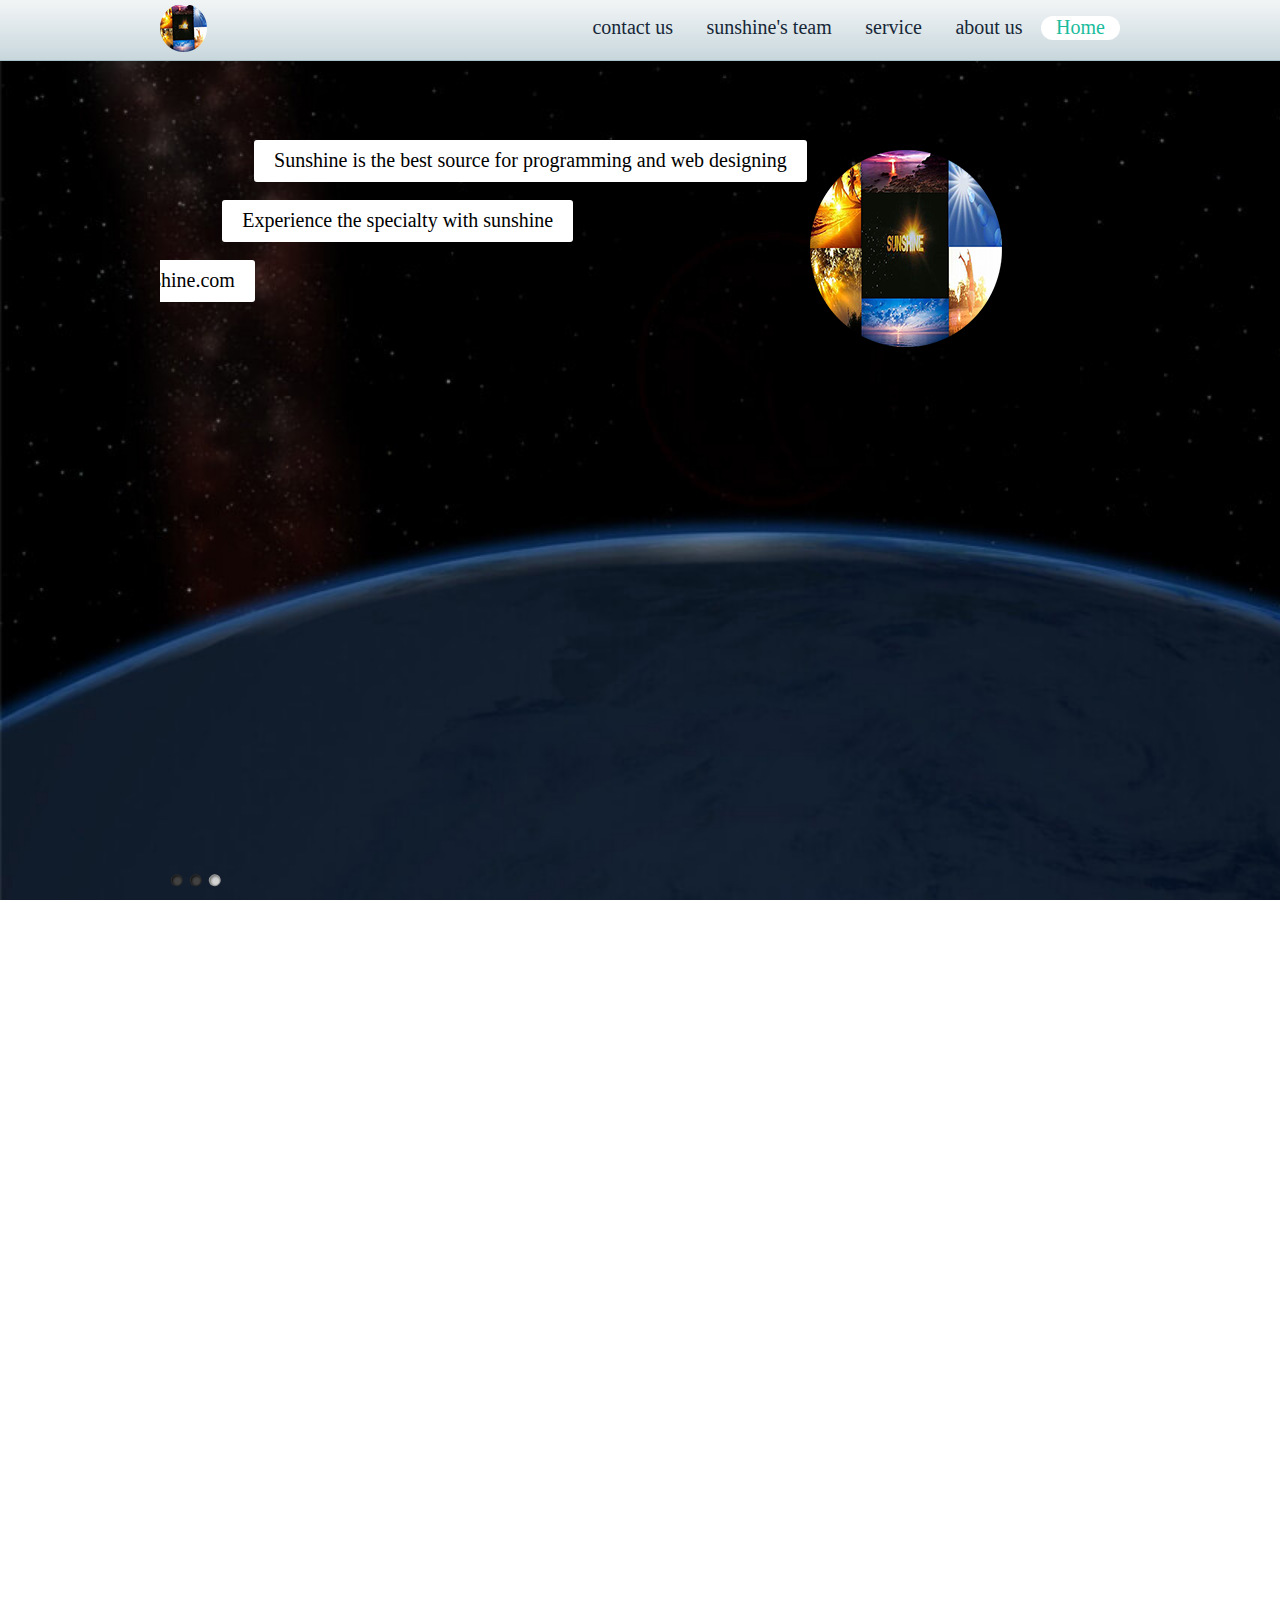
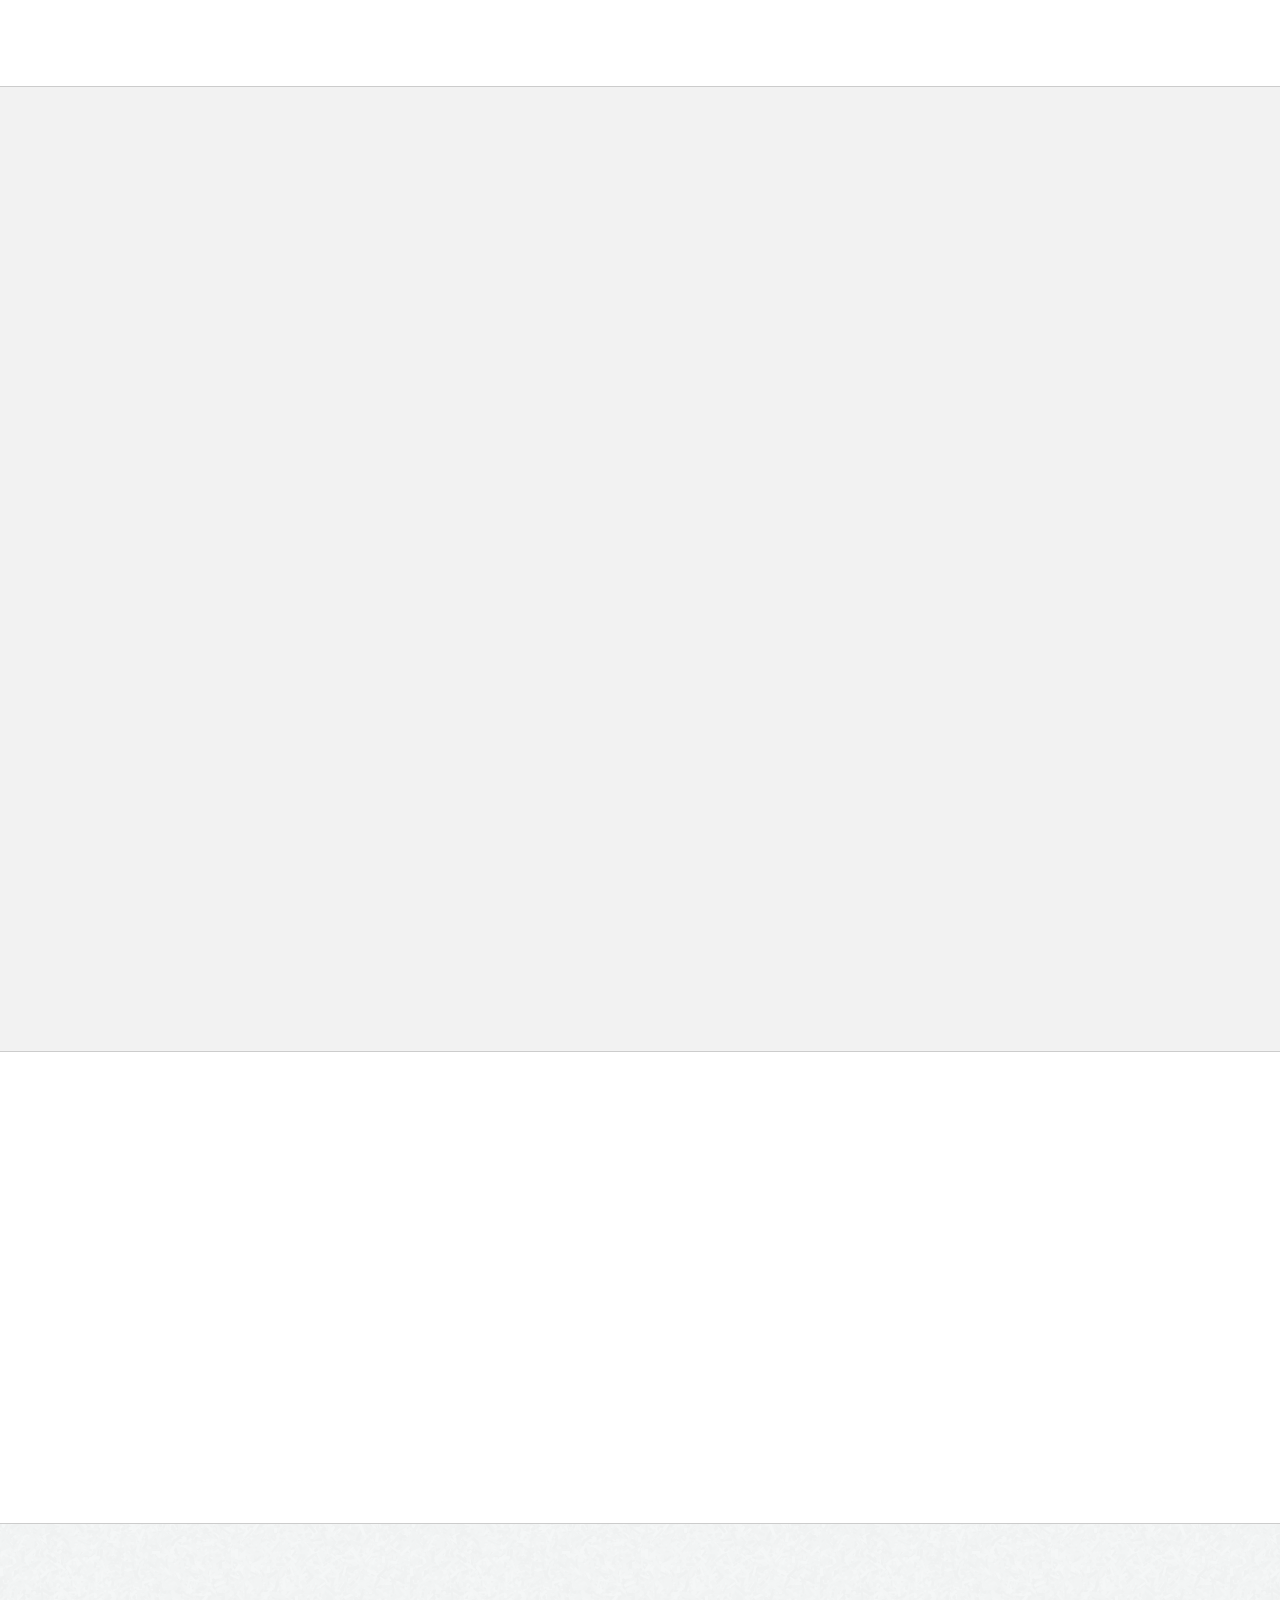
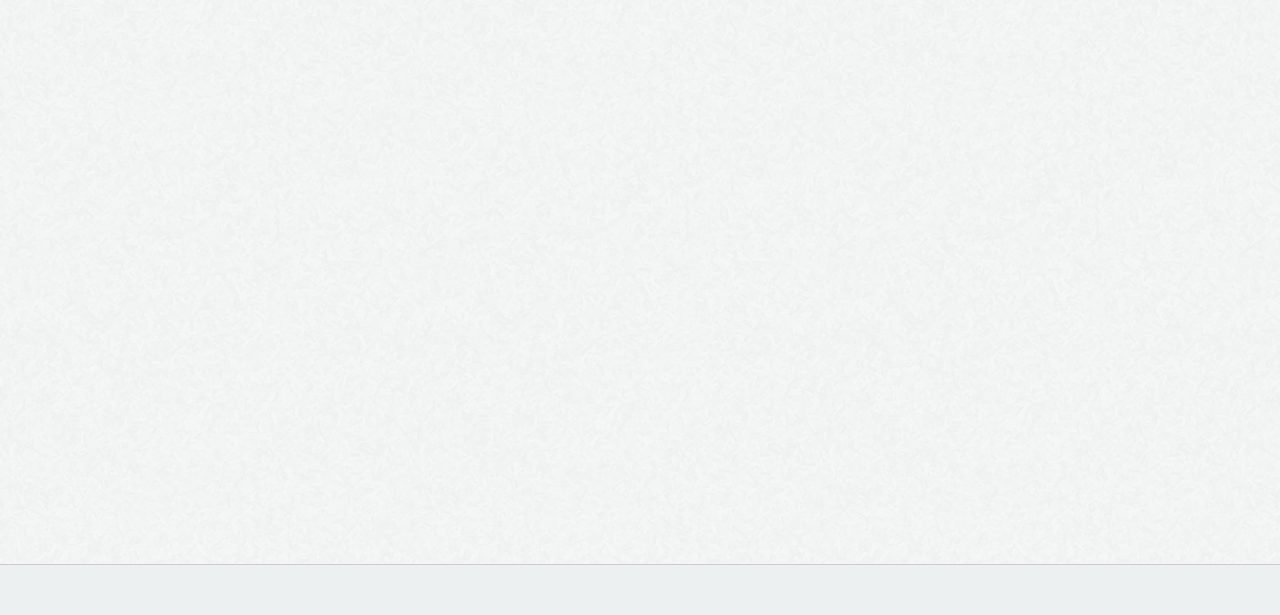
<file: index.html>
<!DOCTYPE html>
<html>
<head lang="en">
    <meta charset="UTF-8">
    <title>world</title>
    <link rel="stylesheet" href="assets/reset.css">
    <link rel="stylesheet" href="assets/style.css">
    <link rel="icon" href="assets/images/icon.png" type="image/x-icon">

    <script type="text/javascript" src="assets/jquery.min.js"></script>

    <!-- Fraction SLider Files-->
    <link href="assets/fractionslider/css/fractionslider.css" rel="stylesheet" />
    <script type="text/javascript" src="assets/fractionslider/jquery.fractionslider.js"></script>


    <!-- WOW : http://mynameismatthieu.com/WOW/docs.html-->
    <link rel="stylesheet" href="assets/wow/css/libs/animate.css" type="text/css">
    <script type="text/javascript" src="assets/wow/dist/wow.min.js"></script>
    <script>new WOW().init();</script>


</head>
<body>
<div id="main">
    <header>
        <nav>
            <div class="fwc" id="topMenu">
                <ul>
                    <li><a href="#top" class="active">Home</a></li>
                    <li><a href="#row1">about us</a></li>
                    <li><a href="#row2">service</a></li>
                    <li><a href="#row3">sunshine's team</a></li>
                    <li><a href="#row4">contact us</a></li>
                    </ul>
            </div>
        </nav>
    </header>
    <!-- Slider -->
    <section class="sliderWrapper" id="top">
        <div class="fwc" id="slider">
            <div class="slide">
                <img data-position="150,650" data-in="topLeft" data-out="top" data-delay="100" src="assets/images/icon2.png"/>
                <div class="slidetext" data-in="right" data-position="140,100" data-delay="300"> Sunshine is the best source for programming and web designing</div>
                <div class="slidetext" data-in="right" data-position="200,100" data-delay="500">Experience the specialty with sunshine</div>
                <div class="slidetext" data-in="right" data-position="260,100" data-delay="700">www.sunshine.com</div>
            </div>
            <div class="slide">
                <img data-position="150,450" data-in="bottom" data-delay="200" src="assets/images/responsive.png" width="500px"/>
                <img data-position="80,180" data-in="top" data-delay="100" src="assets/images/Webdesign.png" width="200px"/>
                <div class="slidetext" data-in="right" data-position="300,80" data-delay="400">professional web design</div>
                <div class="slidetext" style="transform: rotate(20deg)" data-in="right" data-position="390,80" data-delay="600">reactor designing</div>
                <div class="slidetext" style="transform: rotate(-35deg)" data-in="bottom" data-position="370,280" data-delay="800">standard programming</div>
            </div>
            <div class="slide">
                <div class="slidetext" data-in="top" data-position="200,100" data-delay="100">web design training courses</div>
                <div class="slidetext" data-in="right" data-position="270,100" data-delay="300">experienced and profecient lecturer</div>
                <div class="slidetext" data-in="bottom" data-position="340,100" data-delay="500">basic till advanced</div>
                <img data-position="120,400" data-in="bottom" data-out="bottom" data-delay="500" src="assets/images/course.png" width="500px"/>
            </div>
        </div>
    </section>
    <script>
          $('#slider').fractionSlider({
              timeout : 5000 ,
              speedIn : 1000,
              pager:true,
          });
    </script>
<!-- Row 1 : About 7Learn -->
    <section class="rowContainer white" id="row1">
        <div class="row fwc text-center">
            <div class="title1">
                <h2 class="wow bounceIn">about sunshine</h2>
                <p class="lead wow fadeInUp">adjure the highest quality from us</p>
            </div>
            <div class="content1">
                <div class="box1 wow fadeInUp" data-wow-offset="200" data-wow-delay="0ms">
                    <img class="rotate" src="assets/images/picture.png" alt="Generic placeholder image">
                    <h3>modality</h3>
                    <p class="lead">A good plan executed now is better than a perfect plan next week.sunshine is the best site for you with best quality in learning </p>
                </div>
                <div class="box1 wow fadeInUp" data-wow-offset="200" data-wow-delay="200ms">
                    <img class="rotate" src="assets/images/modares.png" alt="Generic placeholder image">
                    <h3>Experienced lecturer</h3>
                    <p class="lead">dunya yousufzai is the best,sober,vigilant computer scientist in the world,actually she is genuis</p>
                </div>
                <div class="box1 wow fadeInUp" data-wow-offset="200" data-wow-delay="400ms">
                    <img class="rotate" src="assets/images/customer.png" alt="Generic placeholder image">
                    <h3> customer orientation </h3>
                    <p class="lead">Customer orientation is of ultimate importance to deliver value added products. There are 4 basic stages for customer orientation which starts with development</p>
                </div>
                <div class="box1  wow fadeInUp" data-wow-offset="100" data-wow-delay="0ms">
                    <img class="rotate" src="assets/images/browser.png" alt="Generic placeholder image">
                    <h3>creativity</h3>
                    <p class="lead"> Creativity is the act of turning new and imaginative ideas into reality. Creativity is characterised by the ability to perceive the world in new ways, to find hidden patterns, to make connections between seemingly unrelated phenomena, and to generate solutions</p>
                </div>
                <div class="box1 wow fadeInUp" data-wow-offset="100" data-wow-delay="200ms">
                    <img class="rotate" src="assets/images/price.png" alt="Generic placeholder image">
                    <h3>suitable outlay</h3>
                    <p class="lead">we perfer the cheapest way to learn web design and programming</p>
                </div>
                <div class="box1 wow fadeInUp" data-wow-offset="100" data-wow-delay="350ms">
                    <img class="rotate" src="assets/images/support.png" alt="Generic placeholder image">
                    <h3>vigorous backing</h3>
                    <p class="lead">sunshine is the best site in the world, it does not need support of any other organization however will support you</p>
                </div>
            </div>
            <div class="clear"></div>


        </div>
    </section>
<!-- Row 2 : sunshine Products -->
    <section class="rowContainer silver" id="row2">
        <div class="row fwc">

            <img class="left w50p wow bounceIn" src="assets/images/responsive.png" width="600"  data-wow-offset="300">
            <div class="content2 right w50p  wow bounceInRight"  data-wow-offset="300">
                <h3>reactive web design</h3>
                <p>Reactive web design. Data can enable us to give priorities to site content and make it relevant to users’ needs. This kind of thinking is often subsumed under ‘responsive web design’ but I think it’s such a big and important subject that it needs its own label. Consequently I refer in my talks to something I’ve labelled reactive web design</p>
            </div>
            <div class="clear m30"></div>
            <img class="right w50p wow bounceInUp"  data-wow-offset="200" src="assets/images/course.png" width="400">
            <div class="content2 left w50p wow fadeInLeft"  data-wow-offset="300" >
                <h3>programming courses</h3>
                <p>if you really wanna learn something,find the best material through our site,then try to learn by urself,this site is coOl,it will be tedious to teach everything for you live, so guys cmon enchrich urself by oneself</p>
                <p class="text-center m30">
                    <a href="#" class="btn btn-green">nomination</a>
                    <a href="#" class="btn btn-blue">periods</a>
                </p>
            </div>
            <div class="clear"></div>

        </div>
    </section>
 <!-- Row 3 : sunshine guider -->
    <section class="rowContainer white" id="row3">
        <div class="row fwc text-center">
            <div class="title1">
                <h2 class="wow bounceIn">Dunya yousufzai</h2>
                <p class="lead wow fadeInUp">The foremost software engineer in the world</p>
            </div>
            <div class="content1">
                <div class="box1 wow bounceIn" data-wow-offset="200" data-wow-delay="100ms">
                    <img class="rotate" src="assets/images/pic6.jpg" alt="Generic placeholder image">
                    
                </div>
                <div class="box1 wow bounceIn" data-wow-offset="200" data-wow-delay="260ms">
                    <img class="rotate" src="assets/images/pic6.jpg" alt="Generic placeholder image">
                    
                </div>
                <div class="box1 wow bounceIn" data-wow-offset="200" data-wow-delay="400ms">
                    <img class="rotate" src="assets/images/pic6.jpg" alt="Generic placeholder image">
                   
                </div>
            </div>
                    <div class="clear"></div>
       </div>

    </section>

    <!-- Row 3 :sunshine guider -->
    <section class="rowContainer silver" id="row4">
        <div class="row fwc">
            <div class="left w50p wow fadeInDown" wow-data-offset="400" wow-data-delay="200ms">
                <h3>leave a message</h3>
                <form action="#" method="post">
                    <input type="text" name="uname" placeholder="your name">
                    <input type="text" name="email" placeholder="Email">
                    <textarea name="msg" cols="30" rows="5" placeholder="Your message..."></textarea>
                    <input type="submit" class="btn" value="sent">
                    <input type="reset" class="btn btn-orange" value="reset">
                </form>
            </div>
            <div class="right w50p wow fadeInRight" wow-data-offset="400" wow-data-delay="500ms">
                <h3>contact info</h3>
                <script type="text/javascript" src="http://www.webestools.com/google_map_gen.js?lati=29.625644&long=52.558100&zoom=17&width=500&height=250&mapType=normal&map_btn_normal=yes&map_btn_satelite=yes&map_btn_mixte=yes&map_small=yes&marqueur=yes&info_bulle="></script>
                <div class="info">
                    <span class="bold">phone num:</span><span> 093xxxxxxxxx</span><br>
                    <span class="bold">Address:  </span><span> 3rd macrorayan,kabul,Afghanistan</span><br>
                </div>
            </div>
            <div class="clear"></div>
            <div class="social">
                <p class="wow fadeIn" wow-data-offset="290"> follow us</p>
                <ul class=" wow fadeIn" wow-data-offset="300">
                    <li><a href="#"><img src="assets/images/facebook.png" alt="facebook"></a></li>
                    <li><a href="#"><img src="assets/images/twitter.png" alt="twitter"></a></li>
                    <li><a href="#"><img src="assets/images/google-plus.png" alt="google plus"></a></li>
                    <li><a href="#"><img src="assets/images/youtube.png" alt="youtube"></a></li>
                </ul>
            </div>
        </div>
        <div class="clear"></div>
    </section>
    <footer id="footer">
        <p class="wow fadeInUp">MyWorld MySite MyWay</p>
    </footer>
</div>

    <script src="assets/scripts.js"></script>
</body>
</html>
</file>
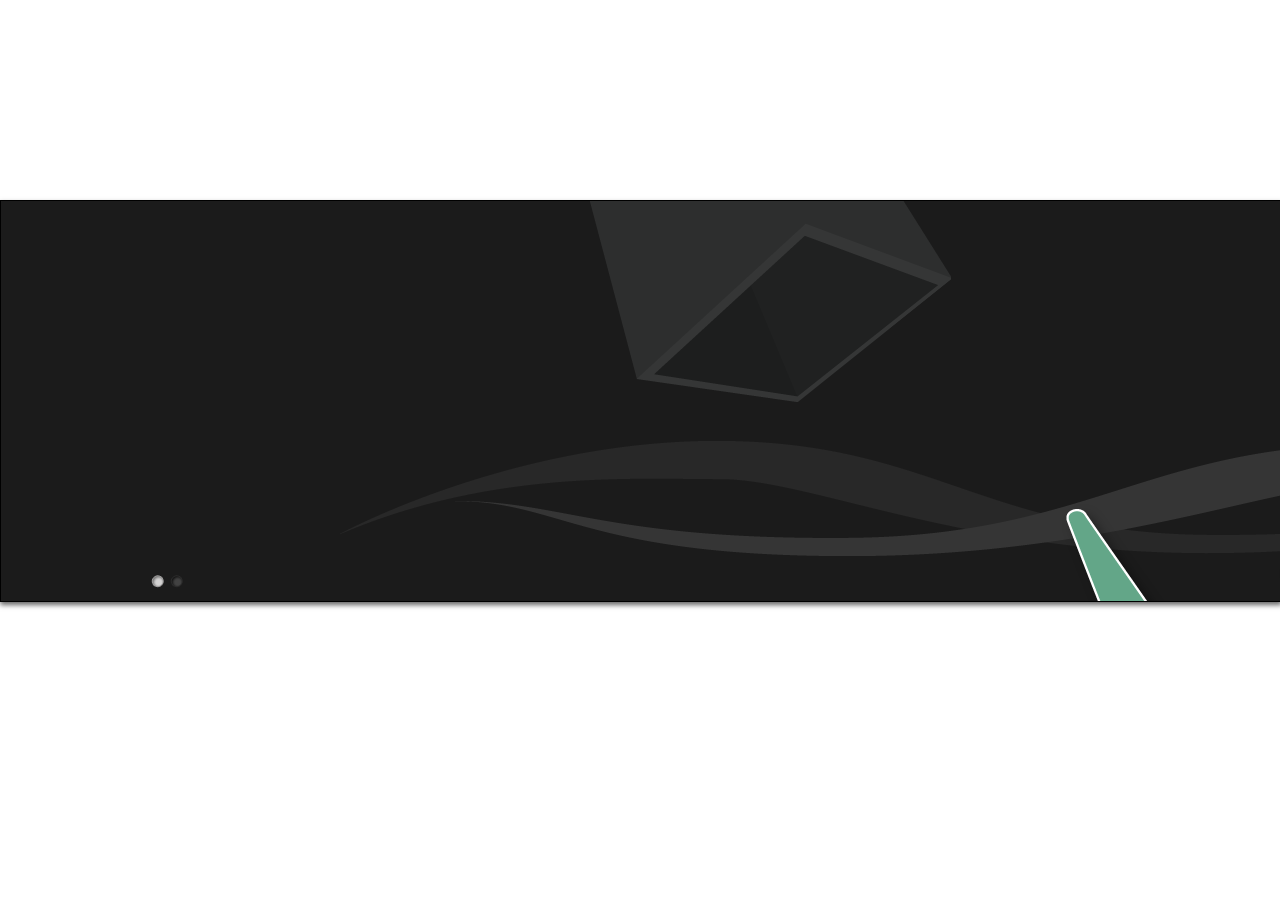
<file: assets/fractionslider/example/index.html>
<!DOCTYPE html>
<meta http-equiv="Content-Type" content="text/html; charset=utf-8">
<html>
	<head>
		<meta name="author" content="Mario Jäckle">
		
		<link rel="stylesheet" href="css/reset.css" type="text/css"   charset="utf-8" />
		<link rel="stylesheet" href="css/style.css" type="text/css" charset="utf-8" />
		<link rel="stylesheet" href="css/fractionslider.css">
		
		<script src="js/jquery-1.9.0.min.js" type="text/javascript" charset="utf-8"></script>
		<script src="../jquery.fractionslider.js" type="text/javascript" charset="utf-8"></script>
		
		<script src="js/main.js" type="text/javascript" charset="utf-8"></script>
	</head>
	<body>
		<div class="slider-wrapper">
			<div class="responisve-container">
				<div class="slider">
					<div class="fs_loader"></div>
					<div class="slide">
						<img 	src="images/01_box_top.png"
								width="361" height="354"			
								data-position="-152,142" data-in="left" data-delay="200" data-out="right">
								
						<img    src="images/01_box_bottom.png" 
								width="422" height="454" 		
								data-position="138,-152" data-in="bottomRight" data-delay="200">
								
						<img    src="images/01_waves.png" 
								width="1449" height="115"
								data-position="240,17" data-in="left" data-delay="" data-out="left">
						
						<p 		class="claim light-green"			
								data-position="30,30" data-in="top" data-step="1" data-out="top" data-ease-in="easeOutBounce">jQuery Fraction Slider</p>
														
						<p 		class="teaser orange" 	
								data-position="90,30" data-in="left" data-step="2" data-delay="500">animate multiple elements</p>		
						<p 		class="teaser green" 	
								data-position="90,30" data-in="left" data-step="2" data-special="cycle" data-delay="3000">full control over each element</p>		
						<p 		class="teaser turky"		
								data-position="90,30" data-in="left" data-step="2" data-special="cycle" data-delay="5500" data-out="none">opensource and free</p>
						
						<img 	src="images/01_outofthebox.png" 
								data-position="20,330" data-in="bottomLeft" data-delay="500" data-out="fade" style="width:auto; height:auto">
					</div>
					<div class="slide" data-in="slideLeft">
						<img 	src="images/02_big_boxes.png"  data-fixed		
								data-position="25,445" data-in="fade" data-delay="0" data-out="right">
								
						<img 	src="images/02_small_boxes.png" 	
								data-position="80,220" data-in="fade" data-delay="500" data-out="bottomRight">
						
						<img    src="images/01_box_bottom.png" 
								data-position="138,-152" data-in="bottomRight" data-delay="200" data-out="bottomRight">
						
						<p 		class="claim light-green small" 			
								data-position="30,30" data-in="top" data-step="1" data-out="top">What to expect</p>
										
						<p 		class="teaser turky small" 	
								data-position="90,30" data-in="bottom" data-step="2" data-delay="500">unlimited elements</p>		
						<p 		class="teaser turky small" 	
								data-position="120,30" data-in="bottom" data-step="2" data-delay="1500">many transitions</p>
						<p 		class="teaser turky small" 	
								data-position="150,30" data-in="bottom" data-step="2" data-delay="2500">unlimited slides</p>	
						<p 		class="teaser turky small" 	
								data-position="180,30" data-in="bottom" data-step="2" data-delay="3500">background animation</p>
						<p 		class="teaser turky small" 	
								data-position="210,30" data-in="bottom" data-step="2" data-delay="4500">easy to use</p>
								
						<img    src="images/01_waves.png" 
								width="1449" height="115"
								data-position="240,200" data-in="right" data-step="2" data-ease-in="easeOutCirc">
								
						<img 	src="images/02_main.png" 
								data-position="105,180" data-in="fade" data-delay="500" data-out="bottomRight">
					</div>
				</div>
			</div>
		</div>
	</body>
</html>
</file>
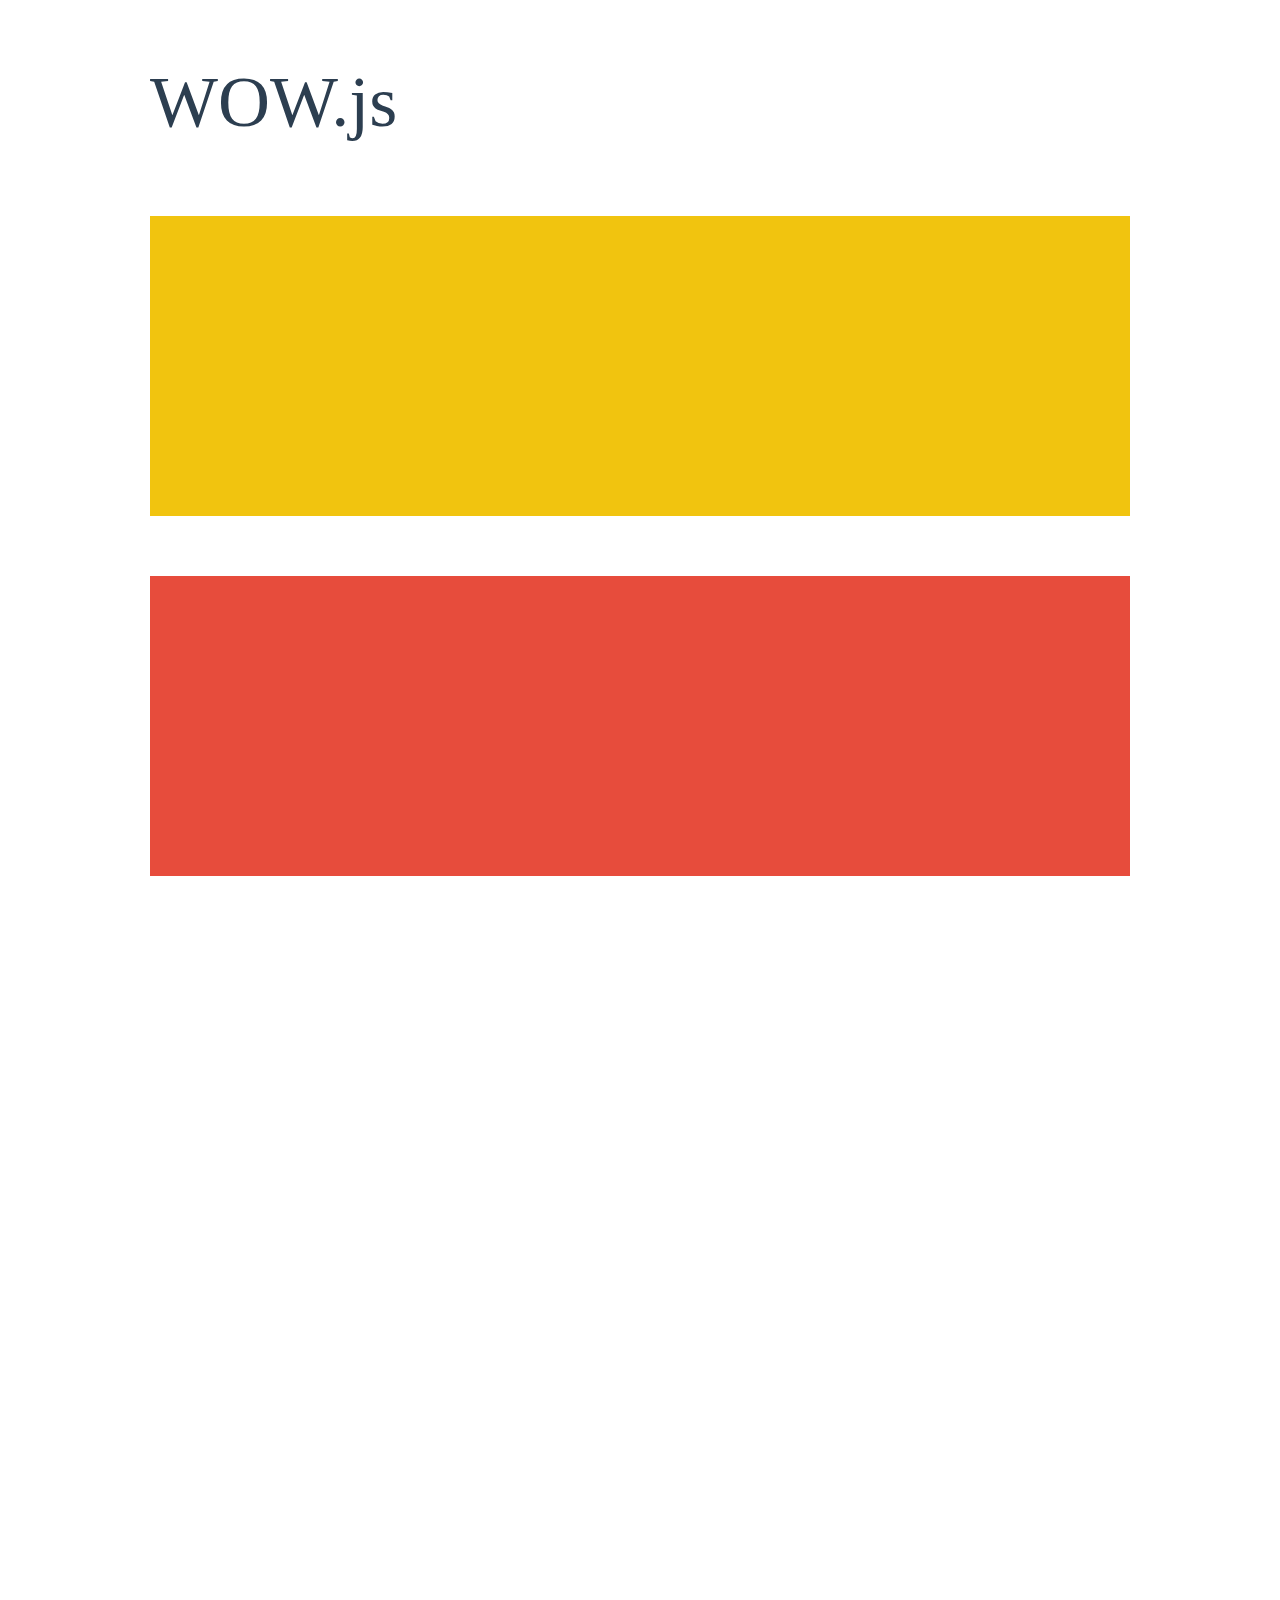
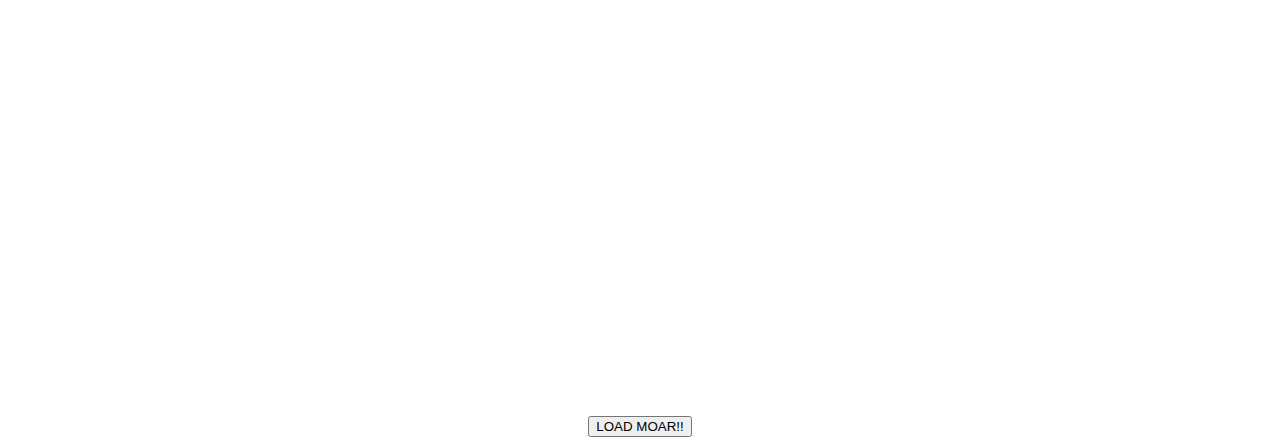
<file: assets/wow/demo.html>
<!doctype html>

<html lang="en">
<head>
  <meta charset="utf-8">
  <title>WOW</title>
  <link rel="stylesheet" href="css/libs/animate.css">
  <link rel="stylesheet" href="css/site.css">
  <style>
    .wow:first-child {
      visibility: hidden;
    }
  </style>
  <!--[if IE]>
    <script src="http://html5shiv.googlecode.com/svn/trunk/html5.js"></script>
  <![endif]-->
</head>

<body>
  <div id="container">
    <header>
      <h1>WOW.js</h1>
    </header>
    <div id="main">
      <section class="wow fadeInDown" style="background-color: #f1c40f;"></section>
      <section class="wow pulse" style="background-color: #e74c3c;" data-wow-iteration="infinite" data-wow-duration="1500ms"></section>
      <section class="section--purple wow slideInRight" data-wow-delay="2s"></section>
      <section class="section--blue wow bounceInLeft" data-wow-offset="300"></section>
      <section class="section--green wow slideInLeft" data-wow-duration="4s"></section>
      <button id="moar">LOAD MOAR!!</button>
    </div>
  </div>
  <script src="dist/wow.js"></script>
  <script>
    wow = new WOW(
      {
        animateClass: 'animated',
        offset:       100,
        callback:     function(box) {
          console.log("WOW: animating <" + box.tagName.toLowerCase() + ">")
        }
      }
    );
    wow.init();
    document.getElementById('moar').onclick = function() {
      var section = document.createElement('section');
      section.className = 'section--purple wow fadeInDown';
      this.parentNode.insertBefore(section, this);
    };
  </script>
</body>
</html>
</file>
<file: assets/style.css>
html, body, #main {
    font-family: Times New Roman;
    font-size: 14px;
    direction: rtl;
    text-align: right;
    height: 100%;
    min-height: 100%;
}

a {
    color: #162738;
    text-decoration: none;
}

a:hover {
    color: #1abc9c;
}

h1, h2, h3, h4 {
    font-family: Times New Roman;
    color: #34495e;
}

.clear {
    clear: both;
}

.bold {
    font-weight: bold;
}

.left {
    float: left;
}

.right {
    float: right;
}

.w50p {
    width: 50%;
}

.m30 {
    margin: 30px !important;
}
.m10 {
    margin: 10px !important;
}

.text-center {
    text-align: center;
}

.text-left {
    text-align: left;
}

.text-right {
    text-align: right;
}

.fwc{
    width: 960px;
    margin: 0 auto;
}

/* buttons */
.btn{
    border: 1px solid #1c698f;
    border-bottom-width: 3px !important;
    border-right-width: 2px !important;
    border-radius: 4px;
    display: inline-block;
    cursor: pointer;
    background-color: #3898b5;
    color: #ffffff;
    font-family:Times New Roman;
    font-size: 16px;
    font-weight: bold;
    padding: 6px 12px;
    margin: 5px;
}
.btn:hover {
    color: #ffffff;
    opacity: .8;
}
.btn:active{
    position: relative;
    top: 2px;
}
.btn-green{
    background-color: #77b55a ;
    border: 1px solid #4b8f29 ;
}

.btn-orange {
    background-color: #cfa503;
    border: 1px solid #8f5412;
}

.btn-red {
    background-color: #cf4b10;
    border: 1px solid #8f5412;
}

.btn-silver {
    background-color: #d4d8d2;
    border: 1px solid #adadab;
    color: #777 !important;
}


/* Navigation Menu */
header nav{
    position: fixed;
    top: 0;
    right: 0;
    width: 100%;
    height: 60px;
    line-height: 55px;
    border-bottom:  1px solid #A6C1C7;
    z-index: 9999999;

/*  gradiant generator (replace by image) : http://www.colorzilla.com/gradient-editor/
    background: #f2f5f6;
    background: -moz-linear-gradient(top,  #f2f5f6 0%, #e3eaed 37%, #c8d7dc 100%);
    background: -webkit-gradient(linear, left top, left bottom, color-stop(0%,#f2f5f6), color-stop(37%,#e3eaed), color-stop(100%,#c8d7dc));
    background: -webkit-linear-gradient(top,  #f2f5f6 0%,#e3eaed 37%,#c8d7dc 100%);
    background: -o-linear-gradient(top,  #f2f5f6 0%,#e3eaed 37%,#c8d7dc 100%);
    background: -ms-linear-gradient(top,  #f2f5f6 0%,#e3eaed 37%,#c8d7dc 100%);
    background: linear-gradient(to bottom,  #f2f5f6 0%,#e3eaed 37%,#c8d7dc 100%);
    filter: progid:DXImageTransform.Microsoft.gradient( startColorstr='#f2f5f6', endColorstr='#c8d7dc',GradientType=0 );
    replaced by an image :
*/
    background: #f2f5f6 url("images/bgNav.png") repeat-x;

}

header nav #topMenu{
    background: transparent url("images/icon3.png") no-repeat left 5px;
}
header nav #topMenu ul{
    list-style: none;
}
header nav #topMenu ul li{
    display: inline-block;
}
header nav #topMenu ul li a{
    font-size: 20px;
    padding: 0 15px;
}

header nav #topMenu .active {
    color: #1abc9c;
    background-color: #fff;
    border-radius: 60px;
    padding-bottom: 2px;
}

/* Slider */
.sliderWrapper{
    width: 100%;
    height: 100%;
    min-height: 400px;
    background: transparent url("images/slide1.jpg") no-repeat;
    box-sizing: border-box;
    -webkit-background-size: cover;
    -moz-background-size: cover;
    -o-background-size: cover;
    background-size: cover;
}

#slider {
    height: 100%;
}

#slider .slidetext {
    background-color: #fff;
    border-radius: 3px;
    font-size: 20px;
    padding: 10px 20px 12px 20px;
    display: inline-block;
}
/* Rows Common Styles */
.rowContainer{
    width: 100%;
    border-bottom: 1px solid #ccc;
}
.row{
    padding: 80px 0 30px 0 !important;
}

.white{
    background-color: #fff;
}

.silver {
    background-color: #f2f2f2;
}

/* Row1 */ 
.title1{
}

.title1 h2, .title1 p.lead {
    color: #34495e;
}

.title1 h2 {
    font-size: 48px;
}

.title1 p.lead {
    font-family:arial;
    margin-top: 16px;
    font-size: 12px;
}

.content1{
    margin-top: 20px;
}

.box1{
    width: 33%;
    float: left;
    padding: 12px;
    box-sizing: border-box;
    line-height: 20px;
}

.box1 h3 {
    margin: 5px 0 7px 0;
    font-size: 20px;
}
/* Row2 */
#row2 .content2{
}

#row2 .content2 h3 {
    font-size: 60px;
    margin: 30px;
    text-align: left;
}

#row2 .content2 p {
    font-size: 16px;
    line-height: 24px;
    margin: 30px;
    text-align: left;

}
#row2 .row{
    padding-bottom: 0 !important;
}

#row3 .box1 img{
    border-radius: 200px;
    border:5px solid #eee;
    width: 180;
    height: 180;
}

#row3 .box1:hover img {
    border:5px solid #aaa;

}
img.rotate{
    height:50; 
    weight:50;
}

/* Row 4 */
#row4{
    background: transparent url("images/bg3.png");
}
#row4 h3 {
    font-size: 20px;
    text-align: center;
    margin-bottom: 30px;
}
#row4 form{
    text-align: center;
}
#row4 input:not(.btn),#row4 textarea {
    font-size: 16px;
    text-align: left;
    color: #354149;
    font-weight: bold;
    font-family: NEW Times Roman;
    width: 70%;
    border: 3px solid #cccccc;
    border-radius: 3px;
    padding: 5px 10px;
    display: block;
    margin: 5px auto;
}

#row4 input:focus,#row4 textarea:focus {
    border-color: #82bccc;
    outline: none;
}
#row4 div.info{
    line-height: 20px;
    margin-top: 5px;
    color: #234158;
    font-size: 14px;
}

#row4 div.info .bold{
    color:#7E692A;
}

.social {
    margin: 70px auto;
    text-align: center;
    line-height: 50px;
}

.social ul{
    list-style: none;
}

.social ul li {
    margin-right: 8px;
    display: inline-block;
}
.social img {
    border-radius: 5px;
}
.social img:hover {
    opacity: 0.5;
}


/* Footer */
#footer{
    height: 50px;
    background-color: #ecf0f1;
    font-size: 14px;
}
#footer p{
    text-align: center;
    line-height: 40px;
    color:#516a77 ;
}
</file>
<file: assets/fractionslider/css/fractionslider.css>
.fraction-slider{
	position:relative;
	width:100%; height:100%;
	overflow:visible;
}

.fraction-slider .slide{
	display:none; width:100%; height:100%;
	position:absolute;
	z-index:5000;
}

.fraction-slider .active-slide{
	z-index:9999;
}

.fraction-slider .fs_obj{
	display:block; display:none;
	position:absolute;
	top:0px; left:100%;
	z-index:7000;
}

.fraction-slider .fs_fixed_obj{
	z-index:6000;
	left:0;
}

.fraction-slider .fs_obj *{
	display:inline-block;
	position:relative;
	top:0px; left:0px;
}

.fs_loader{
	width:100%; height:400px;
	background:url(images/fs.spinner.gif) center center no-repeat transparent;
}

/** CONTROLS **/

.fraction-slider .prev,
.fraction-slider .next{
	display:none;
	position:absolute;
	width:45px; height:45px;
	z-index:9999;
}

.fraction-slider .prev{
	left:10px; top:45%;
	background:url(images/fs.prevnext.png) 0px 0px no-repeat transparent;
	
}
.fraction-slider .prev:hover{
	background:url(images/fs.prevnext.png) 0px -45px no-repeat transparent;
}

.fraction-slider .next{
	right:10px; top:185px;
	background:url(images/fs.prevnext.png) -45px 0px no-repeat transparent;
}
.fraction-slider .next:hover{
	background:url(images/fs.prevnext.png) -45px -45px no-repeat transparent;
}

.fraction-slider:hover .prev,
.fraction-slider:hover .next{
	display:block;
}

/** PAGER **/

.fs-pager-wrapper{
	position:absolute;
	left:10px; bottom:10px;
	z-index:9999;	
}

.fs-pager-wrapper a{
	display:inline-block;
	width:14px; height:14px;
	margin:0 5px 0 0;
	background:url(images/fs.pager.png) 0px -14px no-repeat transparent;
}
.fs-pager-wrapper .active{
	background:url(images/fs.pager.png) 0px 0px no-repeat transparent;
}
</file>
<file: assets/fractionslider/example/css/style.css>
body{
	position:relative;
	
	font-family:Arial, Sans-Serif;
	font-weight: 200;
	-webkit-font-kerning: auto;
	-webkit-font-smoothing: antialiased;
}

/* SLIDER STYLES */
	
.slider-wrapper{
	position:relative;
	overflow:hidden;
	
	width:100%;
	
	margin:200px auto;
	
	background:#1b1b1b;
	
	border:1px solid #000;
	box-shadow:0 3px 5px #666;
}

.slider{
	position:relative;
	width:100%; 
/*	height:400px; when responsive, comment this out */
	margin:0 auto;
	
	background:#1b1b1b;
}

@media only screen and (min-width: 1000px){
	.slider{
		width:1000px;
	}
}

@media only screen and (min-width: 1440px){
	.slider{
		width:1440px;
	}
}

/* ELEMENT STYLES */

p{
	position:absolute;
	top:-200px;
	
	z-index:8000;
	padding:1% 3%;
	
	font-size:24px;
	line-height:100%
	color:#fff;
	white-space: nowrap;
	text-transform:uppercase;
}

.claim{
	line-height:100%
}	

.teaser{
	padding:0.5% 1.5%;
	font-size:14px;
	 line-height:100%
}

.small{
	width:250px;
   padding-left:0; padding-right:0px;
	text-align:center;
}

.light-green{background:#95C542;}
.green{background:#7CB761}
.orange{background:#EF7D00}
.turky{background:#348E8A}
.white{background:#fff; color:#333}
</file>
<file: assets/fractionslider/example/css/fractionslider.css>
.fraction-slider{
	position:relative;
	width:100%; height:100%;
	overflow:visible;
}

.fraction-slider .slide{
	display:none; width:100%; height:100%;
	position:absolute;
	z-index:5000;
}

.fraction-slider .active-slide{
	z-index:9999;
}

.fraction-slider .fs_obj{
	display:block; display:none;
	position:absolute;
	top:0px; left:100%;
	z-index:7000;
}

.fraction-slider .fs_fixed_obj{
	z-index:6000;
	left:0;
}

.fraction-slider .fs_obj *{
	display:inline-block;
	position:relative;
	top:0px; left:0px;
}

.fs_loader{
	width:100%; height:400px;
	background:url(images/fs.spinner.gif) center center no-repeat transparent;
}

/** CONTROLS **/

.fraction-slider .prev,
.fraction-slider .next{
	display:none;
	position:absolute;
	width:45px; height:45px;
	z-index:9999;
}

.fraction-slider .prev{
	left:10px; top:48%;
	background:url(images/fs.prevnext.png) 0px 0px no-repeat transparent;
	
}
.fraction-slider .prev:hover{
	background:url(images/fs.prevnext.png) 0px -45px no-repeat transparent;
}

.fraction-slider .next{
	right:10px; top:48%;
	background:url(images/fs.prevnext.png) -45px 0px no-repeat transparent;
}
.fraction-slider .next:hover{
	background:url(images/fs.prevnext.png) -45px -45px no-repeat transparent;
}

.fraction-slider:hover .prev,
.fraction-slider:hover .next{
	display:block;
}

/** PAGER **/

.fs-pager-wrapper{
	position:absolute;
	left:10px; bottom:10px;
	z-index:9999;	
}

.fs-pager-wrapper a,
.fs-custom-pager-wrapper a{
	display:inline-block;
	width:14px; height:14px;
	margin:0 5px 0 0;
	background:url(images/fs.pager.png) 0px -14px no-repeat transparent;
}
.fs-pager-wrapper .active,
.fs-custom-pager-wrapper .active{
	background:url(images/fs.pager.png) 0px 0px no-repeat transparent;
}
</file>
<file: assets/wow/css/site.css>
h1 {
  font-size:     72px;
  line-height:   1.5;
  color: #2c3e50;
  font-weight:   100;
}

#container {
  width:  980px;
  margin: 0 auto;
}

section {
  height: 300px;
  margin: 60px 0;
}

.section--purple {
  background-color: #9b59b6;
}

.section--blue {
  background-color: #3498db;
}

.section--green {
  background-color: #2ecc71;
}

#main {
  text-align: center;
}

#more {
  margin: 20px auto 48px;
}
</file>
